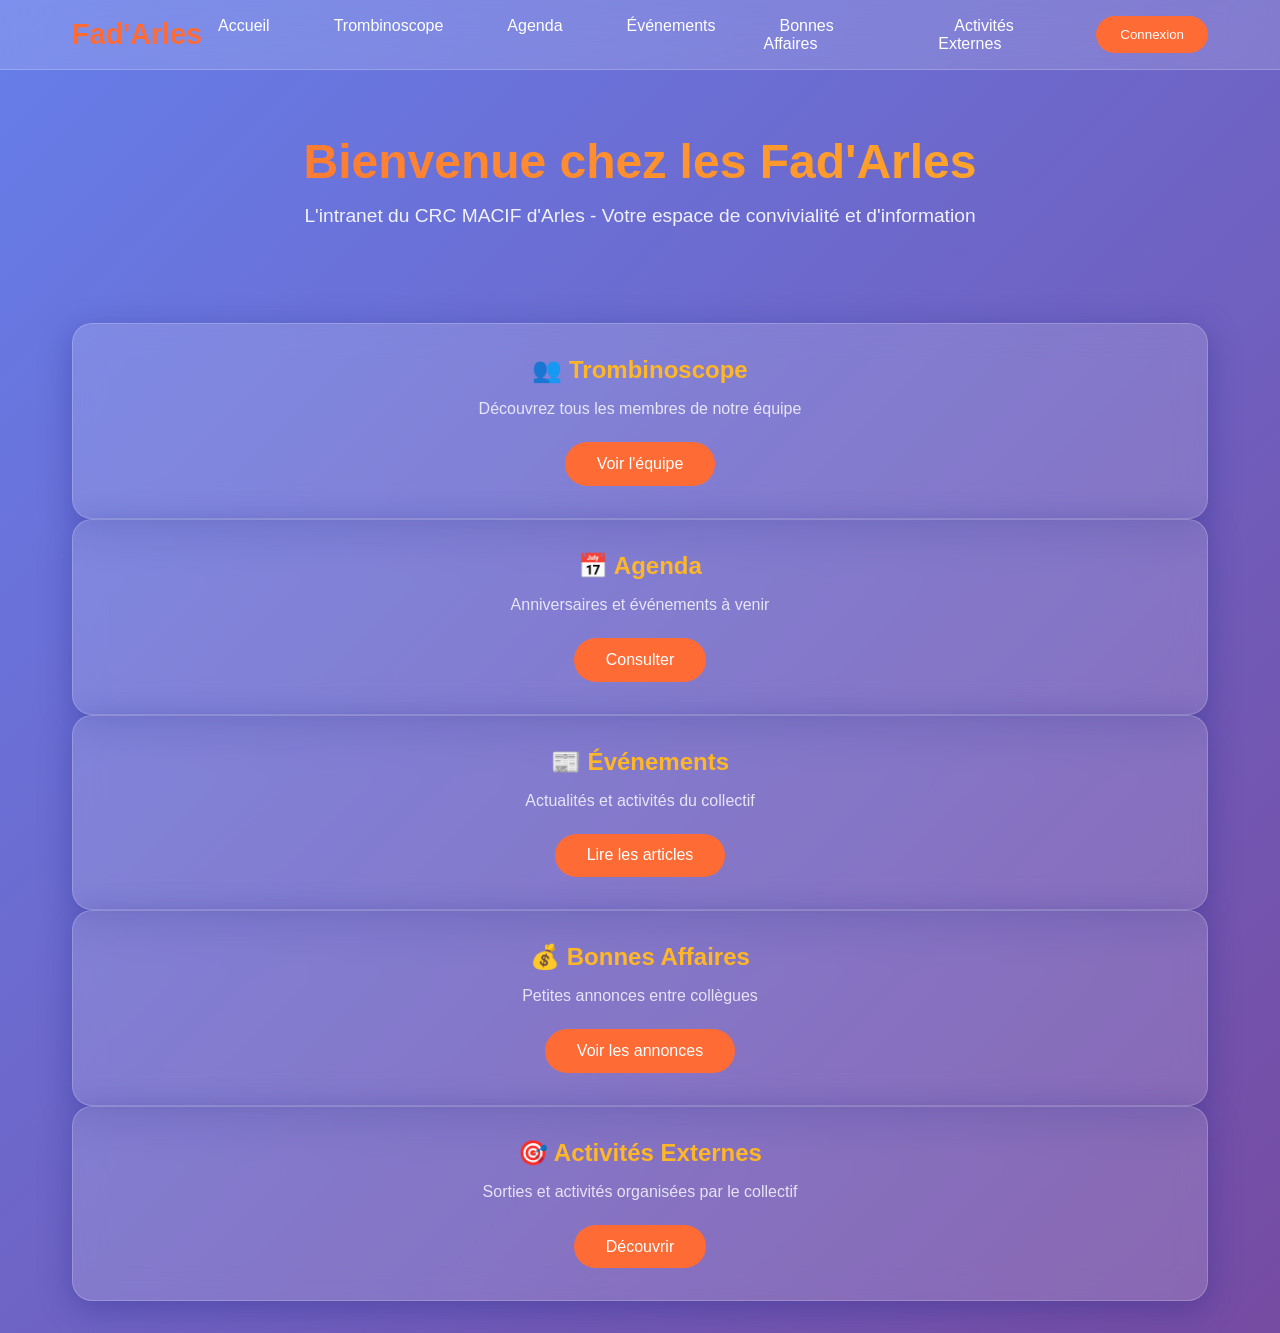
<file: index.html>
<!DOCTYPE html>
<html lang="fr">
<head>
    <meta charset="UTF-8">
    <meta name="viewport" content="width=device-width, initial-scale=1.0">
    <title>Fad'Arles - Intranet CRC MACIF</title>
    <link rel="stylesheet" href="css/style.css">
</head>
<body>
    <!-- Navigation principale -->
    <nav class="navbar">
        <div class="nav-container">
            <div class="nav-logo">
                <h2>Fad'Arles</h2>
            </div>
            <ul class="nav-menu">
    <li><a href="./index.html">Accueil</a></li>
    <li><a href="./pages/trombinoscope.html">Trombinoscope</a></li>
    <li><a href="./pages/agenda.html">Agenda</a></li>
    <li><a href="./pages/blog.html">Événements</a></li>
    <li><a href="./pages/bonnes-affaires.html">Bonnes Affaires</a></li>
    <li><a href="./pages/activites-externes.html">Activités Externes</a></li>
</ul>
            <div class="auth-section">
                <button id="loginBtn" class="btn-auth">Connexion</button>
                <div id="userProfile" class="user-profile hidden">
                    <span id="userName"></span>
                    <button id="logoutBtn" class="btn-logout">Déconnexion</button>
                </div>
            </div>
        </div>
    </nav>

    <!-- Contenu principal -->
    <main class="main-content">
        <section class="hero-section">
            <div class="hero-content">
                <h1>Bienvenue chez les Fad'Arles</h1>
                <p>L'intranet du CRC MACIF d'Arles - Votre espace de convivialité et d'information</p>
            </div>
        </section>

        <!-- Cartes d'accès rapide -->
        <section class="quick-access">
            <div class="cards-container">
    <div class="card">
        <h3>👥 Trombinoscope</h3>
        <p>Découvrez tous les membres de notre équipe</p>
        <a href="./pages/trombinoscope.html" class="card-link">Voir l'équipe</a>
    </div>
    <!-- Répéter le même pattern pour les autres cartes -->
</div>
                
                <div class="card">
                    <h3>📅 Agenda</h3>
                    <p>Anniversaires et événements à venir</p>
                    <a href="./pages/agenda.html" class="card-link">Consulter</a>
                </div>
                
                <div class="card">
                    <h3>📰 Événements</h3>
                    <p>Actualités et activités du collectif</p>
                    <a href="./pages/blog.html" class="card-link">Lire les articles</a>
                </div>
                
                <div class="card">
                    <h3>💰 Bonnes Affaires</h3>
                    <p>Petites annonces entre collègues</p>
                    <a href="./pages/bonnes-affaires.html" class="card-link">Voir les annonces</a>
                </div>
                
                 <div class="card">
            <h3>🎯 Activités Externes</h3>
            <p>Sorties et activités organisées par le collectif</p>
            <a href="pages/activites-externes.html" class="card-link">Découvrir</a>
        </div>
        </div>
        </section>
    </main>

    <!-- Modal de connexion -->
    <div id="loginModal" class="modal hidden">
        <div class="modal-content">
            <span class="close">&times;</span>
            <h2>Connexion</h2>
            <form id="loginForm">
                <input type="email" id="email" placeholder="Votre email professionnel" required>
                <button type="submit">Se connecter</button>
            </form>
            <p class="register-link">
                Pas encore inscrit ? <a href="#" id="registerLink">Créer un compte</a>
            </p>
        </div>
    </div>
<script src="js/auth.js"></script>
<script src="js/main.js"></script>
</body>
</html>
</file>
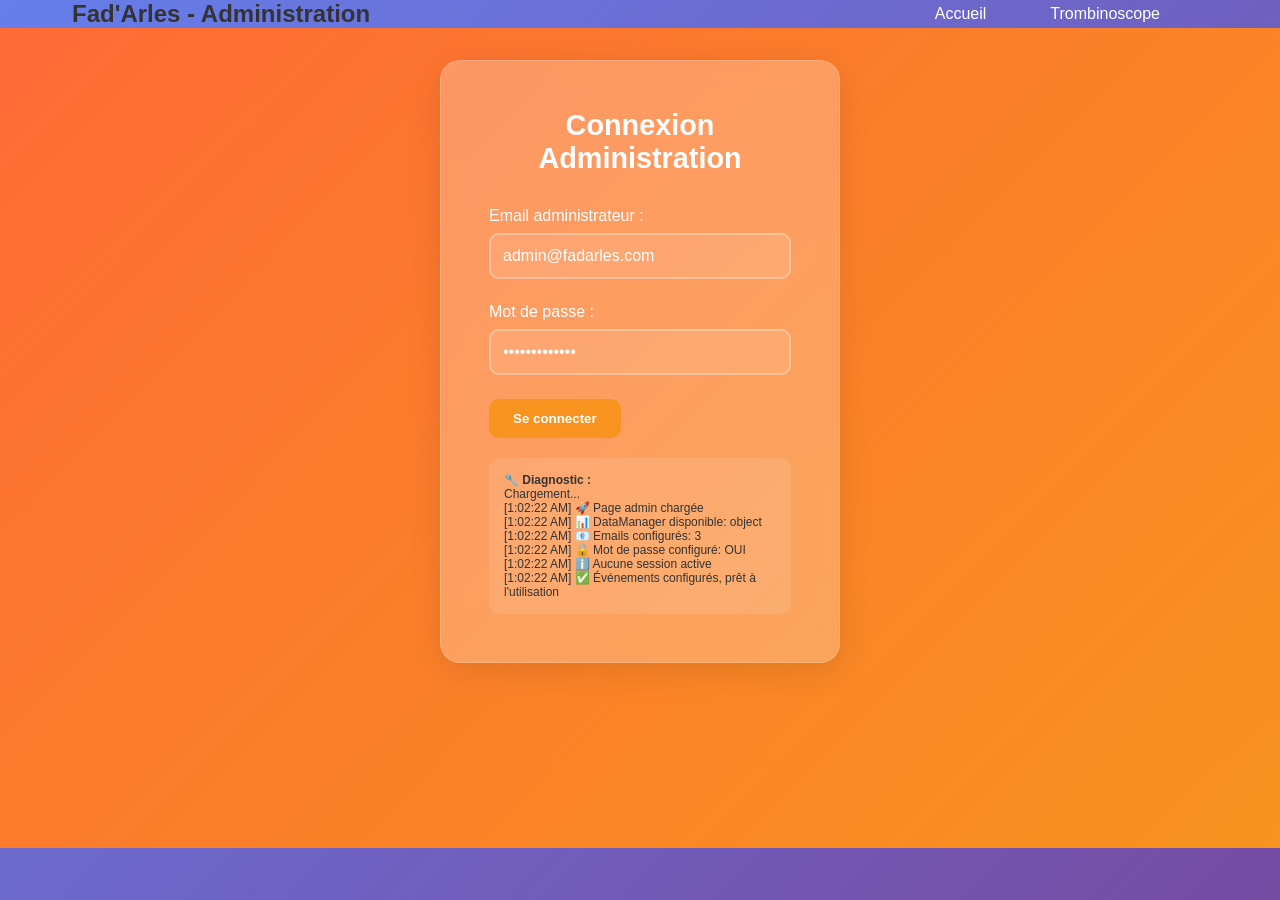
<file: pages/admin.html>
<!DOCTYPE html>
<html lang="fr">
<head>
    <meta charset="UTF-8">
    <meta name="viewport" content="width=device-width, initial-scale=1.0">
    <title>Administration - Fad'Arles</title>
    <link rel="stylesheet" href="../css/style.css">
    <link rel="stylesheet" href="../css/admin.css">
</head>
<body>
    <!-- Header principal -->
    <header class="main-header">
        <nav>
            <div class="nav-container">
                <div class="logo">
                    <h1>Fad'Arles - Administration</h1>
                </div>
                <ul class="nav-menu">
                    <li><a href="../index.html">Accueil</a></li>
                    <li><a href="../pages/trombinoscope.html">Trombinoscope</a></li>
                    <li><a href="#" id="logout-btn" style="display: none;">Déconnexion</a></li>
                </ul>
            </div>
        </nav>
    </header>

    <main class="admin-container">
        <!-- Section d'authentification -->
        <section id="auth-section" class="auth-section">
            <div class="auth-card">
                <h2>Connexion Administration</h2>
                <form id="auth-form">
                    <div class="form-group">
                        <label for="admin-email">Email administrateur :</label>
                        <input type="email" id="admin-email" value="admin@fadarles.com" required>
                    </div>
                    <div class="form-group">
                        <label for="admin-password">Mot de passe :</label>
                        <input type="password" id="admin-password" value="FadArles2024!" required>
                    </div>
                    <button type="submit" class="btn-primary">Se connecter</button>
                </form>
                <div id="auth-error" class="error-message" style="display: none;"></div>
                
                <!-- Debug info -->
                <div class="debug-info" style="margin-top: 20px; padding: 15px; background: rgba(255,255,255,0.1); border-radius: 10px; font-size: 12px;">
                    <strong>🔧 Diagnostic :</strong><br>
                    <div id="auth-debug">Chargement...</div>
                </div>
            </div>
        </section>

        <!-- Tableau de bord admin -->
        <section id="dashboard-section" class="dashboard-section" style="display: none;">
            <div class="dashboard-header">
                <h2>Tableau de Bord Administration</h2>
                <div class="stats-cards">
                    <div class="stat-card">
                        <h3 id="total-employees">0</h3>
                        <p>Employés Total</p>
                    </div>
                    <div class="stat-card">
                        <h3 id="total-teams">7</h3>
                        <p>Équipes (+ Direction)</p>
                    </div>
                    <div class="stat-card">
                        <h3 id="github-status">❌</h3>
                        <p>GitHub Token</p>
                    </div>
                </div>
            </div>

            <!-- Navigation des sections admin -->
            <div class="admin-nav">
                <button class="admin-nav-btn active" data-section="employees">👥 Gestion Employés</button>
                <button class="admin-nav-btn" data-section="github">⚙️ Configuration GitHub</button>
                <button class="admin-nav-btn" data-section="debug">🔧 Diagnostic</button>
            </div>

            <!-- Section Gestion Employés -->
            <div id="employees-section" class="admin-section active">
                <div class="section-header">
                    <h3>Gestion des Employés</h3>
                    <button id="add-employee-btn" class="btn-primary">➕ Ajouter un Employé</button>
                </div>

                <!-- Filtres et recherche -->
                <div class="filters-section">
                    <div class="search-group">
                        <label for="search-employee">🔍 Recherche :</label>
                        <input type="text" id="search-employee" placeholder="Nom, prénom, poste...">
                    </div>
                    <div class="filter-group">
                        <label for="filter-team">🏢 Équipe :</label>
                        <select id="filter-team">
                            <option value="">-- Toutes les équipes --</option>
                            <option value="Direction">Direction</option>
                            <option value="Equipe 1">Équipe 1</option>
                            <option value="Equipe 2">Équipe 2</option>
                            <option value="Equipe 3">Équipe 3</option>
                            <option value="Equipe 4">Équipe 4</option>
                            <option value="Equipe 5">Équipe 5</option>
                            <option value="Equipe 6">Équipe 6</option>
                        </select>
                    </div>
                    <div class="action-group">
                        <button id="refresh-employees" class="btn-secondary">🔄 Actualiser</button>
                        <button id="clear-filters" class="btn-secondary">🗑️ Effacer</button>
                    </div>
                </div>

                <!-- Liste des employés -->
                <div class="employees-list" id="employees-list">
                    <div class="loading-message">Chargement des employés...</div>
                </div>
            </div>

            <!-- Section Configuration GitHub -->
            <div id="github-section" class="admin-section">
                <div class="section-header">
                    <h3>Configuration GitHub</h3>
                </div>
                <div class="settings-content">
                    <div class="settings-group">
                        <h4>🔑 Token GitHub</h4>
                        <p>Configurez votre token GitHub pour pouvoir modifier les données du site.</p>
                        <div class="form-group">
                            <label for="github-token">Token GitHub :</label>
                            <input type="password" id="github-token" placeholder="Saisir votre token GitHub">
                            <small>Le token doit avoir les permissions 'repo' pour modifier le repository</small>
                        </div>
                        <div class="form-group">
                            <button id="save-github-settings" class="btn-primary">💾 Sauvegarder Token</button>
                            <button id="test-github-connection" class="btn-secondary">🧪 Tester Connexion</button>
                        </div>
                        <div id="github-status-message" class="status-message"></div>
                        
                        <div class="info-box">
                            <h5>📋 Comment générer un token GitHub :</h5>
                            <ol>
                                <li>Allez sur GitHub.com → Settings → Developer settings</li>
                                <li>Personal access tokens → Generate new token (classic)</li>
                                <li>Sélectionnez les permissions : <strong>repo</strong></li>
                                <li>Copiez le token généré et collez-le ci-dessus</li>
                            </ol>
                        </div>
                    </div>
                </div>
            </div>

            <!-- Section Diagnostic -->
            <div id="debug-section" class="admin-section">
                <div class="section-header">
                    <h3>Informations de Diagnostic</h3>
                </div>
                <div class="debug-content">
                    <div class="debug-group">
                        <h4>🔧 État du Système</h4>
                        <div class="debug-info-detailed">
                            <div id="system-debug">Chargement...</div>
                        </div>
                    </div>
                    <div class="debug-group">
                        <h4>📊 Données Chargées</h4>
                        <div class="debug-info-detailed">
                            <div id="data-debug">Chargement...</div>
                        </div>
                    </div>
                    <div class="debug-group">
                        <h4>🛠️ Actions de Maintenance</h4>
                        <button id="clear-cache" class="btn-secondary">🗑️ Vider le Cache</button>
                        <button id="reload-data" class="btn-secondary">🔄 Recharger les Données</button>
                        <button id="export-data" class="btn-secondary">📤 Exporter les Données</button>
                    </div>
                </div>
            </div>
        </section>

        <!-- Modal pour ajouter/modifier un employé -->
        <div id="employee-modal" class="modal" style="display: none;">
            <div class="modal-content">
                <div class="modal-header">
                    <h3 id="modal-title">Ajouter un Employé</h3>
                    <span class="close" id="close-modal">&times;</span>
                </div>
                <form id="employee-form">
                    <div class="form-row">
                        <div class="form-group">
                            <label for="employee-firstname">Prénom *</label>
                            <input type="text" id="employee-firstname" required>
                        </div>
                        <div class="form-group">
                            <label for="employee-lastname">Nom *</label>
                            <input type="text" id="employee-lastname" required>
                        </div>
                    </div>
                    
                    <div class="form-group">
                        <label for="employee-position">Poste *</label>
                        <input type="text" id="employee-position" required>
                    </div>
                    
                    <div class="form-group">
                        <label for="employee-team">Équipe *</label>
                        <select id="employee-team" required>
                            <option value="">Sélectionner une équipe</option>
                            <option value="Direction">Direction</option>
                            <option value="Equipe 1">Équipe 1</option>
                            <option value="Equipe 2">Équipe 2</option>
                            <option value="Equipe 3">Équipe 3</option>
                            <option value="Equipe 4">Équipe 4</option>
                            <option value="Equipe 5">Équipe 5</option>
                            <option value="Equipe 6">Équipe 6</option>
                        </select>
                    </div>
                    
                    <div class="form-group">
                        <label for="employee-email">Email</label>
                        <input type="email" id="employee-email">
                    </div>
                    
                    <div class="form-row">
                        <div class="form-group">
                            <label for="employee-birthday">Date de naissance</label>
                            <input type="date" id="employee-birthday">
                        </div>
                        <div class="form-group">
                            <label for="employee-startdate">Date d'arrivée</label>
                            <input type="date" id="employee-startdate">
                        </div>
                    </div>
                    
                    <div class="form-group">
                        <label for="employee-photo">Photo</label>
                        <input type="file" id="employee-photo" accept="image/*">
                        <div id="photo-preview" class="photo-preview"></div>
                    </div>
                    
                    <div class="modal-actions">
                        <button type="button" id="cancel-employee" class="btn-secondary">Annuler</button>
                        <button type="submit" class="btn-primary">💾 Sauvegarder</button>
                    </div>
                </form>
            </div>
        </div>
    </main>

    <!-- Messages de notification -->
    <div id="notification" class="notification" style="display: none;">
        <span id="notification-message"></span>
        <span class="notification-close">&times;</span>
    </div>

    <script>
        // Configuration admin - identique au test qui fonctionne
        const adminConfig = {
            adminEmails: [
                'admin@fadarles.com',
                'direction@fadarles.com',
                'rh@fadarles.com'
            ],
            adminPassword: 'FadArles2024!',
            maxFileSize: 5 * 1024 * 1024, // 5MB max pour les images
            allowedImageTypes: ['image/jpeg', 'image/jpg', 'image/png', 'image/webp']
        };

        let currentUser = null;
        let employees = [];
        let isEditMode = false;
        let currentEmployeeId = null;

        // Fonctions utilitaires
        function addDebugLog(message, containerId = 'auth-debug') {
            const debugContainer = document.getElementById(containerId);
            if (debugContainer) {
                const timestamp = new Date().toLocaleTimeString();
                debugContainer.innerHTML += `<br>[${timestamp}] ${message}`;
            }
            console.log(`[${new Date().toLocaleTimeString()}] ${message}`);
        }

        function validateEmail(email) {
            const emailRegex = /^[^\s@]+@[^\s@]+\.[^\s@]+$/;
            return emailRegex.test(email);
        }

        function showNotification(message, type = 'success') {
            const notification = document.getElementById('notification');
            const messageElement = document.getElementById('notification-message');
            
            notification.className = `notification ${type}`;
            messageElement.textContent = message;
            notification.style.display = 'flex';

            setTimeout(() => {
                notification.style.display = 'none';
            }, 4000);
        }

        function showError(message) {
            const errorElement = document.getElementById('auth-error');
            if (errorElement) {
                errorElement.textContent = message;
                errorElement.style.display = 'block';
                setTimeout(() => {
                    errorElement.style.display = 'none';
                }, 5000);
            }
        }

        function escapeHtml(text) {
            const div = document.createElement('div');
            div.textContent = text;
            return div.innerHTML;
        }

        // Test de connexion - basé sur admin-test.html qui fonctionne
        function testLogin(email, password) {
            addDebugLog(`🔍 Test avec email: ${email}`);
            addDebugLog(`🔍 Longueur mot de passe: ${password.length}`);
            
            // Validation email
            if (!validateEmail(email)) {
                addDebugLog('❌ Format email invalide');
                showError('❌ Format d\'email invalide');
                return false;
            }
            
            // Validation mot de passe
            if (password.length < 8) {
                addDebugLog('❌ Mot de passe trop court');
                showError('❌ Mot de passe trop court (min 8 caractères)');
                return false;
            }
            
            // Test des identifiants
            const emailMatch = adminConfig.adminEmails.includes(email);
            const passwordMatch = password === adminConfig.adminPassword;
            
            addDebugLog(`✓ Email dans la liste: ${emailMatch}`);
            addDebugLog(`✓ Mot de passe correct: ${passwordMatch}`);
            
            if (emailMatch && passwordMatch) {
                addDebugLog('✅ CONNEXION RÉUSSIE !');
                return true;
            } else {
                addDebugLog('❌ Identifiants incorrects');
                showError('❌ Email ou mot de passe incorrect');
                
                if (!emailMatch) {
                    addDebugLog(`💡 Emails autorisés: ${adminConfig.adminEmails.join(', ')}`);
                }
                return false;
            }
        }

        // Connexion et affichage du dashboard
        function handleLogin(email, password) {
            if (testLogin(email, password)) {
                currentUser = {
                    email: email,
                    loginTime: new Date().toISOString()
                };
                
                localStorage.setItem('fadArlesAdminUser', JSON.stringify(currentUser));
                showDashboard();
                showNotification('✅ Connexion réussie !', 'success');
                return true;
            }
            return false;
        }

        // Affichage du dashboard
        function showDashboard() {
            document.getElementById('auth-section').style.display = 'none';
            document.getElementById('dashboard-section').style.display = 'block';
            document.getElementById('logout-btn').style.display = 'block';
            
            loadEmployees();
            updateSystemDebug();
        }

        // Affichage de l'auth
        function showAuthForm() {
            document.getElementById('auth-section').style.display = 'block';
            document.getElementById('dashboard-section').style.display = 'none';
            document.getElementById('logout-btn').style.display = 'none';
        }

        // Chargement des employés
        async function loadEmployees() {
            try {
                addDebugLog('🔄 Chargement des employés...', 'data-debug');
                
                if (typeof window.dataManager !== 'undefined') {
                    employees = await window.dataManager.getEmployees();
                    addDebugLog(`✅ ${employees.length} employés chargés`, 'data-debug');
                    renderEmployeesList();
                    updateStats();
                } else {
                    addDebugLog('❌ DataManager non disponible', 'data-debug');
                    showError('Erreur: DataManager non chargé');
                }
            } catch (error) {
                addDebugLog(`❌ Erreur: ${error.message}`, 'data-debug');
                showNotification('Erreur lors du chargement des données', 'error');
                console.error('Erreur lors du chargement des employés:', error);
            }
        }

        // Affichage de la liste des employés
        function renderEmployeesList(filteredEmployees = null) {
            const employeesToRender = filteredEmployees || employees;
            const container = document.getElementById('employees-list');
            
            if (!container) return;

            // Debug pour voir ce qui est rendu
            console.log(`🔍 Rendu: ${employeesToRender.length} employés à afficher`);
            console.log(`📊 Employés reçus:`, employeesToRender.map(e => `${e.firstName} ${e.lastName} (${e.team})`));

            if (employeesToRender.length === 0) {
                container.innerHTML = `
                    <div class="no-employees">
                        <h3>😔 Aucun employé trouvé</h3>
                        <p>Aucun employé ne correspond aux critères de recherche.</p>
                        <button onclick="clearFilters()" class="btn-secondary">🗑️ Effacer les filtres</button>
                    </div>
                `;
                return;
            }

            container.innerHTML = employeesToRender.map(employee => `
                <div class="employee-card">
                    <img src="${employee.photo || '../assets/images/default-avatar.png'}" 
                         alt="Photo ${escapeHtml(employee.firstName)} ${escapeHtml(employee.lastName)}" 
                         class="employee-photo"
                         onerror="this.src='../assets/images/default-avatar.png'">
                    <div class="employee-info">
                        <h4>${escapeHtml(employee.firstName || '')} ${escapeHtml(employee.lastName || '')}</h4>
                        <p><strong>📋 ${escapeHtml(employee.position || '')}</strong></p>
                        <p>📧 ${escapeHtml(employee.email || 'Pas d\'email')}</p>
                        <span class="employee-team team-${getTeamClass(employee.team)}">🏢 ${escapeHtml(employee.team || '')}</span>
                        ${employee.birthday ? `<p>🎂 ${new Date(employee.birthday).toLocaleDateString('fr-FR')}</p>` : ''}
                        ${employee.startDate ? `<p>📅 Arrivée: ${new Date(employee.startDate).toLocaleDateString('fr-FR')}</p>` : ''}
                    </div>
                    <div class="employee-actions">
                        <button class="btn-edit" onclick="editEmployee('${employee.id}')">
                            ✏️ Modifier
                        </button>
                        <button class="btn-delete" onclick="deleteEmployee('${employee.id}')">
                            🗑️ Supprimer
                        </button>
                    </div>
                </div>
            `).join('');
        }

        // Conversion nom d'équipe en classe CSS
        function getTeamClass(teamName) {
            const teamMapping = {
                'Direction': 'direction',
                'Equipe 1': '1',
                'Equipe 2': '2',
                'Equipe 3': '3',
                'Equipe 4': '4',
                'Equipe 5': '5',
                'Equipe 6': '6'
            };
            return teamMapping[teamName] || 'default';
        }

        // Mise à jour des statistiques
        function updateStats() {
            document.getElementById('total-employees').textContent = employees.length;
            
            // Status GitHub Token
            const hasToken = localStorage.getItem('fadArlesGitHubToken');
            document.getElementById('github-status').textContent = hasToken ? '✅' : '❌';
        }

        // Diagnostic système
        function updateSystemDebug() {
            const systemDebug = document.getElementById('system-debug');
            if (systemDebug) {
                systemDebug.innerHTML = `
                    <strong>🔧 État des Scripts :</strong><br>
                    - DataManager: ${typeof window.dataManager}<br>
                    - Connexion: ${currentUser ? '✅ Connecté' : '❌ Non connecté'}<br>
                    - GitHub Token: ${localStorage.getItem('fadArlesGitHubToken') ? '✅ Configuré' : '❌ Non configuré'}<br>
                    - Employés chargés: ${employees.length}<br>
                    - Navigateur: ${navigator.userAgent.split(')')[0] + ')'}<br>
                    - URL: ${window.location.href}
                `;
            }
        }

        // Navigation entre sections
        function switchSection(sectionName) {
            // Masquer toutes les sections
            document.querySelectorAll('.admin-section').forEach(section => {
                section.classList.remove('active');
            });
            
            // Désactiver tous les boutons de navigation
            document.querySelectorAll('.admin-nav-btn').forEach(btn => {
                btn.classList.remove('active');
            });

            // Activer la section demandée
            document.getElementById(`${sectionName}-section`)?.classList.add('active');
            document.querySelector(`[data-section="${sectionName}"]`)?.classList.add('active');

            if (sectionName === 'debug') {
                updateSystemDebug();
            }
        }

        // Filtrage des employés
        function filterEmployees() {
            const searchTerm = document.getElementById('search-employee')?.value.toLowerCase().trim() || '';
            const teamFilter = document.getElementById('filter-team')?.value.trim() || '';
            
            console.log(`🔍 Filtrage avec: recherche="${searchTerm}", équipe="${teamFilter}"`);
            console.log(`📊 ${employees.length} employés au total`);
            
            // Debug des équipes disponibles
            const availableTeams = [...new Set(employees.map(emp => emp.team))];
            console.log(`🏢 Équipes disponibles dans les données:`, availableTeams);
            
            let filtered = [...employees];

            // Filtrage par terme de recherche
            if (searchTerm) {
                filtered = filtered.filter(emp => {
                    const firstName = (emp.firstName || '').toLowerCase();
                    const lastName = (emp.lastName || '').toLowerCase();
                    const position = (emp.position || '').toLowerCase();
                    const email = (emp.email || '').toLowerCase();
                    
                    const match = firstName.includes(searchTerm) ||
                                lastName.includes(searchTerm) ||
                                position.includes(searchTerm) ||
                                email.includes(searchTerm);
                    
                    return match;
                });
                console.log(`🔍 Après recherche: ${filtered.length} employés`);
            }

            // Filtrage par équipe avec vérification
            if (teamFilter) {
                console.log(`🏢 Recherche des employés de l'équipe: "${teamFilter}"`);
                
                filtered.forEach(emp => {
                    console.log(`   - ${emp.firstName} ${emp.lastName}: équipe="${emp.team}"`);
                });
                
                const beforeFilter = filtered.length;
                filtered = filtered.filter(emp => {
                    // Comparaison stricte
                    const match = emp.team === teamFilter;
                    if (!match) {
                        console.log(`❌ ${emp.firstName} ${emp.lastName}: "${emp.team}" !== "${teamFilter}"`);
                    } else {
                        console.log(`✅ ${emp.firstName} ${emp.lastName}: "${emp.team}" === "${teamFilter}"`);
                    }
                    return match;
                });
                
                console.log(`🏢 Filtrage équipe "${teamFilter}": ${beforeFilter} → ${filtered.length} employés`);
                
                if (filtered.length === 0 && beforeFilter > 0) {
                    console.warn(`⚠️ Aucun employé trouvé pour l'équipe "${teamFilter}"`);
                    console.warn(`💡 Équipes disponibles:`, availableTeams);
                }
            }

            console.log(`✅ Résultat final: ${filtered.length} employés`);
            
            // Debug des employés filtrés
            if (filtered.length > 0) {
                console.log(`📋 Employés retenus:`, filtered.map(emp => `${emp.firstName} ${emp.lastName} (${emp.team})`));
            }
            
            renderEmployeesList(filtered);
            
            // Mise à jour de l'interface
            updateFilterStatus(searchTerm, teamFilter, filtered.length);
        }

        // Fonction pour effacer les filtres
        function clearFilters() {
            document.getElementById('search-employee').value = '';
            document.getElementById('filter-team').value = '';
            renderEmployeesList();
            updateFilterStatus('', '', employees.length);
            showNotification('Filtres effacés', 'success');
        }

        // Mise à jour du statut des filtres
        function updateFilterStatus(searchTerm, teamFilter, resultCount) {
            const statusText = [];
            if (searchTerm) statusText.push(`Recherche: "${searchTerm}"`);
            if (teamFilter) statusText.push(`Équipe: ${teamFilter}`);
            
            if (statusText.length > 0) {
                console.log(`📊 Filtres actifs: ${statusText.join(', ')} - ${resultCount} résultat(s)`);
            }
        }

        // Placeholder pour les fonctions d'édition
        function editEmployee(employeeId) {
            showNotification('Fonction d\'édition en cours de développement', 'warning');
        }

        function deleteEmployee(employeeId) {
            const employee = employees.find(emp => emp.id === employeeId);
            if (employee && confirm(`Supprimer ${employee.firstName} ${employee.lastName} ?`)) {
                showNotification('Fonction de suppression en cours de développement', 'warning');
            }
        }

        // Initialisation au chargement
        document.addEventListener('DOMContentLoaded', function() {
            addDebugLog('🚀 Page admin chargée');
            addDebugLog(`📊 DataManager disponible: ${typeof window.dataManager}`);
            addDebugLog(`📧 Emails configurés: ${adminConfig.adminEmails.length}`);
            addDebugLog(`🔒 Mot de passe configuré: ${adminConfig.adminPassword ? 'OUI' : 'NON'}`);

            // Vérification de session existante
            const storedUser = localStorage.getItem('fadArlesAdminUser');
            if (storedUser) {
                currentUser = JSON.parse(storedUser);
                showDashboard();
                addDebugLog('✅ Session restaurée');
            } else {
                addDebugLog('ℹ️ Aucune session active');
            }

            // Événements du formulaire de connexion
            document.getElementById('auth-form')?.addEventListener('submit', function(e) {
                e.preventDefault();
                addDebugLog('📝 Tentative de connexion...');
                
                const email = document.getElementById('admin-email').value.trim();
                const password = document.getElementById('admin-password').value;
                
                handleLogin(email, password);
            });

            // Déconnexion
            document.getElementById('logout-btn')?.addEventListener('click', function() {
                localStorage.removeItem('fadArlesAdminUser');
                currentUser = null;
                showAuthForm();
                showNotification('Déconnexion réussie', 'success');
            });

            // Navigation admin
            document.querySelectorAll('.admin-nav-btn').forEach(btn => {
                btn.addEventListener('click', (e) => {
                    switchSection(e.target.dataset.section);
                });
            });

            // Filtres et recherche
            document.getElementById('search-employee')?.addEventListener('input', filterEmployees);
            document.getElementById('filter-team')?.addEventListener('change', filterEmployees);
            document.getElementById('refresh-employees')?.addEventListener('click', loadEmployees);
            document.getElementById('clear-filters')?.addEventListener('click', clearFilters);

            // Actions de maintenance
            document.getElementById('clear-cache')?.addEventListener('click', function() {
                if (window.dataManager?.clearCache) {
                    window.dataManager.clearCache();
                    showNotification('Cache vidé', 'success');
                }
            });

            document.getElementById('reload-data')?.addEventListener('click', loadEmployees);

            document.getElementById('export-data')?.addEventListener('click', async function() {
                try {
                    if (window.dataManager?.exportEmployees) {
                        const data = await window.dataManager.exportEmployees('json');
                        const blob = new Blob([data], { type: 'application/json' });
                        const url = URL.createObjectURL(blob);
                        const a = document.createElement('a');
                        a.href = url;
                        a.download = `employees-${new Date().toISOString().split('T')[0]}.json`;
                        a.click();
                        showNotification('Données exportées', 'success');
                    }
                } catch (error) {
                    showNotification('Erreur lors de l\'export', 'error');
                }
            });

            // Configuration GitHub
            document.getElementById('save-github-settings')?.addEventListener('click', function() {
                const token = document.getElementById('github-token').value.trim();
                if (token) {
                    localStorage.setItem('fadArlesGitHubToken', token);
                    if (window.dataManager?.setGitHubToken) {
                        window.dataManager.setGitHubToken(token);
                    }
                    showNotification('Token GitHub sauvegardé', 'success');
                    document.getElementById('github-token').value = '';
                    updateStats();
                } else {
                    showNotification('Veuillez saisir un token', 'error');
                }
            });

            document.getElementById('test-github-connection')?.addEventListener('click', async function() {
                try {
                    if (window.dataManager?.testGitHubConnection) {
                        const result = await window.dataManager.testGitHubConnection();
                        showNotification('Connexion GitHub réussie', 'success');
                    } else {
                        showNotification('Token GitHub requis', 'warning');
                    }
                } catch (error) {
                    showNotification(`Erreur GitHub: ${error.message}`, 'error');
                }
            });

            // Fermeture notification
            document.querySelector('.notification-close')?.addEventListener('click', () => {
                document.getElementById('notification').style.display = 'none';
            });

            addDebugLog('✅ Événements configurés, prêt à l\'utilisation');
        });
    </script>

    <script src="../js/data-manager.js"></script>
</body>
</html>
</file>
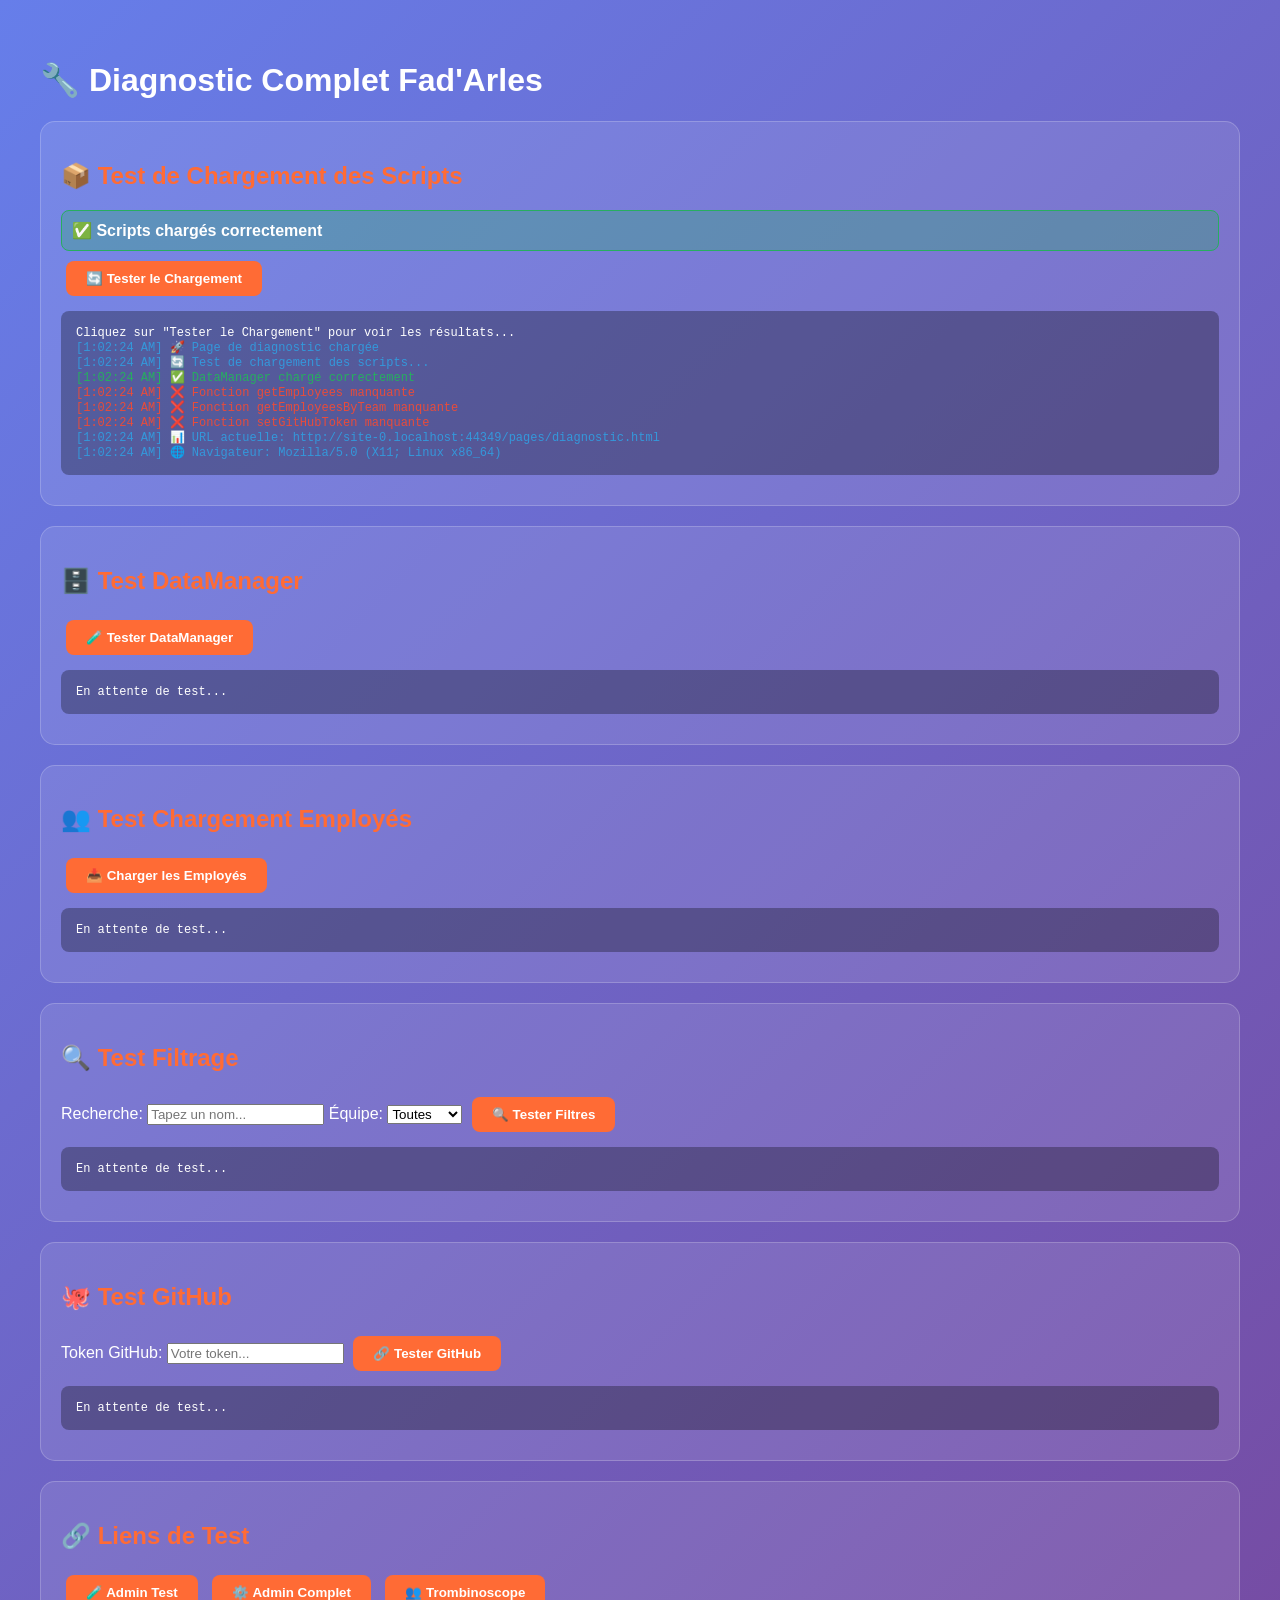
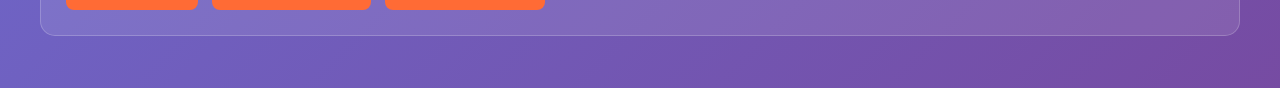
<file: pages/diagnostic.html>
<!DOCTYPE html>
<html lang="fr">
<head>
    <meta charset="UTF-8">
    <meta name="viewport" content="width=device-width, initial-scale=1.0">
    <title>🔧 Diagnostic Complet - Fad'Arles</title>
    <style>
        body {
            font-family: Arial, sans-serif;
            max-width: 1200px;
            margin: 20px auto;
            padding: 20px;
            background: linear-gradient(135deg, #667eea 0%, #764ba2 100%);
            color: white;
        }
        .diagnostic-section {
            background: rgba(255, 255, 255, 0.1);
            margin: 20px 0;
            padding: 20px;
            border-radius: 15px;
            border: 1px solid rgba(255, 255, 255, 0.2);
        }
        .status {
            padding: 10px;
            margin: 5px 0;
            border-radius: 8px;
            font-weight: bold;
        }
        .status.success { background: rgba(39, 174, 96, 0.3); border: 1px solid #27ae60; }
        .status.error { background: rgba(231, 76, 60, 0.3); border: 1px solid #e74c3c; }
        .status.warning { background: rgba(243, 156, 18, 0.3); border: 1px solid #f39c12; }
        .test-button {
            background: #ff6b35;
            color: white;
            border: none;
            padding: 10px 20px;
            border-radius: 8px;
            cursor: pointer;
            margin: 5px;
            font-weight: bold;
        }
        .test-button:hover { background: #e55a2d; }
        .log-area {
            background: rgba(0, 0, 0, 0.3);
            padding: 15px;
            border-radius: 8px;
            font-family: monospace;
            font-size: 12px;
            max-height: 300px;
            overflow-y: auto;
            margin: 10px 0;
        }
        h2 { color: #ff6b35; }
        h3 { color: #f7931e; }
    </style>
</head>
<body>
    <h1>🔧 Diagnostic Complet Fad'Arles</h1>
    
    <!-- Section 1: Test de Base -->
    <div class="diagnostic-section">
        <h2>📦 Test de Chargement des Scripts</h2>
        <div id="script-status"></div>
        <button class="test-button" onclick="testScriptLoading()">🔄 Tester le Chargement</button>
        <div class="log-area" id="script-logs">Cliquez sur "Tester le Chargement" pour voir les résultats...</div>
    </div>

    <!-- Section 2: Test DataManager -->
    <div class="diagnostic-section">
        <h2>🗄️ Test DataManager</h2>
        <div id="datamanager-status"></div>
        <button class="test-button" onclick="testDataManager()">🧪 Tester DataManager</button>
        <div class="log-area" id="datamanager-logs">En attente de test...</div>
    </div>

    <!-- Section 3: Test Employés -->
    <div class="diagnostic-section">
        <h2>👥 Test Chargement Employés</h2>
        <div id="employees-status"></div>
        <button class="test-button" onclick="testEmployeesLoading()">📥 Charger les Employés</button>
        <div class="log-area" id="employees-logs">En attente de test...</div>
        <div id="employees-display"></div>
    </div>

    <!-- Section 4: Test Filtrage -->
    <div class="diagnostic-section">
        <h2>🔍 Test Filtrage</h2>
        <div>
            <label>Recherche: <input type="text" id="test-search" placeholder="Tapez un nom..."></label>
            <label>Équipe: 
                <select id="test-team">
                    <option value="">Toutes</option>
                    <option value="Direction">Direction</option>
                    <option value="Equipe 1">Équipe 1</option>
                    <option value="Equipe 2">Équipe 2</option>
                </select>
            </label>
            <button class="test-button" onclick="testFiltering()">🔍 Tester Filtres</button>
        </div>
        <div class="log-area" id="filter-logs">En attente de test...</div>
    </div>

    <!-- Section 5: Test GitHub -->
    <div class="diagnostic-section">
        <h2>🐙 Test GitHub</h2>
        <div>
            <label>Token GitHub: <input type="password" id="test-token" placeholder="Votre token..."></label>
            <button class="test-button" onclick="testGitHub()">🔗 Tester GitHub</button>
        </div>
        <div class="log-area" id="github-logs">En attente de test...</div>
    </div>

    <!-- Section 6: Liens de Test -->
    <div class="diagnostic-section">
        <h2>🔗 Liens de Test</h2>
        <button class="test-button" onclick="window.open('admin-test.html', '_blank')">🧪 Admin Test</button>
        <button class="test-button" onclick="window.open('admin.html', '_blank')">⚙️ Admin Complet</button>
        <button class="test-button" onclick="window.open('trombinoscope.html', '_blank')">👥 Trombinoscope</button>
    </div>

    <script src="../js/data-manager.js"></script>
    <script>
        let testEmployees = [];
        
        function log(containerId, message, type = 'info') {
            const container = document.getElementById(containerId);
            const timestamp = new Date().toLocaleTimeString();
            const color = type === 'error' ? '#e74c3c' : type === 'success' ? '#27ae60' : type === 'warning' ? '#f39c12' : '#3498db';
            container.innerHTML += `<div style="color: ${color};">[${timestamp}] ${message}</div>`;
            container.scrollTop = container.scrollHeight;
        }

        function setStatus(containerId, message, type) {
            const container = document.getElementById(containerId);
            container.innerHTML = `<div class="status ${type}">${message}</div>`;
        }

        function testScriptLoading() {
            log('script-logs', '🔄 Test de chargement des scripts...', 'info');
            
            // Test DataManager
            if (typeof window.dataManager !== 'undefined') {
                log('script-logs', '✅ DataManager chargé correctement', 'success');
                setStatus('script-status', '✅ Scripts chargés correctement', 'success');
            } else {
                log('script-logs', '❌ DataManager non chargé', 'error');
                setStatus('script-status', '❌ Problème de chargement DataManager', 'error');
            }
            
            // Test des fonctions
            const functions = ['getEmployees', 'getEmployeesByTeam', 'setGitHubToken'];
            functions.forEach(func => {
                if (window.dataManager && typeof window.dataManager[func] === 'function') {
                    log('script-logs', `✅ Fonction ${func} disponible`, 'success');
                } else {
                    log('script-logs', `❌ Fonction ${func} manquante`, 'error');
                }
            });
            
            log('script-logs', `📊 URL actuelle: ${window.location.href}`, 'info');
            log('script-logs', `🌐 Navigateur: ${navigator.userAgent.split(')')[0] + ')'}`, 'info');
        }

        async function testDataManager() {
            log('datamanager-logs', '🧪 Test du DataManager...', 'info');
            
            if (typeof window.dataManager === 'undefined') {
                log('datamanager-logs', '❌ DataManager non disponible', 'error');
                setStatus('datamanager-status', '❌ DataManager non chargé', 'error');
                return;
            }
            
            try {
                // Test de base
                log('datamanager-logs', '📦 DataManager détecté', 'success');
                
                // Test config
                if (window.dataManager.config) {
                    log('datamanager-logs', `🔧 Repository: ${window.dataManager.config.owner}/${window.dataManager.config.repo}`, 'info');
                    log('datamanager-logs', `🌐 Base URL: ${window.dataManager.config.baseUrl}`, 'info');
                }
                
                // Test cache
                if (window.dataManager.cache) {
                    log('datamanager-logs', `💾 Cache: ${window.dataManager.cache.size} entrées`, 'info');
                }
                
                setStatus('datamanager-status', '✅ DataManager fonctionnel', 'success');
                
            } catch (error) {
                log('datamanager-logs', `❌ Erreur: ${error.message}`, 'error');
                setStatus('datamanager-status', '❌ Erreur DataManager', 'error');
            }
        }

        async function testEmployeesLoading() {
            log('employees-logs', '👥 Chargement des employés...', 'info');
            
            if (typeof window.dataManager === 'undefined') {
                log('employees-logs', '❌ DataManager non disponible', 'error');
                setStatus('employees-status', '❌ DataManager requis', 'error');
                return;
            }
            
            try {
                const employees = await window.dataManager.getEmployees();
                testEmployees = employees;
                
                log('employees-logs', `✅ ${employees.length} employés chargés`, 'success');
                
                // Affichage des employés
                employees.forEach((emp, index) => {
                    log('employees-logs', `${index + 1}. ${emp.firstName} ${emp.lastName} - ${emp.position} (${emp.team})`, 'info');
                });
                
                // Statistiques par équipe
                const teamStats = {};
                employees.forEach(emp => {
                    teamStats[emp.team] = (teamStats[emp.team] || 0) + 1;
                });
                
                log('employees-logs', '📊 Répartition par équipe:', 'info');
                Object.entries(teamStats).forEach(([team, count]) => {
                    log('employees-logs', `   ${team}: ${count} employé(s)`, 'info');
                });
                
                setStatus('employees-status', `✅ ${employees.length} employés chargés`, 'success');
                
                // Affichage visual
                const display = document.getElementById('employees-display');
                display.innerHTML = `
                    <h4>📋 Liste des Employés (${employees.length})</h4>
                    ${employees.map(emp => `
                        <div style="background: rgba(255,255,255,0.1); margin: 5px 0; padding: 10px; border-radius: 8px;">
                            <strong>${emp.firstName} ${emp.lastName}</strong> - ${emp.position}<br>
                            📧 ${emp.email || 'Pas d\'email'} | 🏢 ${emp.team}
                        </div>
                    `).join('')}
                `;
                
            } catch (error) {
                log('employees-logs', `❌ Erreur: ${error.message}`, 'error');
                setStatus('employees-status', '❌ Erreur de chargement', 'error');
            }
        }

        function testFiltering() {
            log('filter-logs', '🔍 Test du filtrage...', 'info');
            
            if (testEmployees.length === 0) {
                log('filter-logs', '❌ Aucun employé chargé, lancez d\'abord le test de chargement', 'error');
                return;
            }
            
            const searchTerm = document.getElementById('test-search').value.toLowerCase().trim();
            const teamFilter = document.getElementById('test-team').value.trim();
            
            log('filter-logs', `🔍 Recherche: "${searchTerm}"`, 'info');
            log('filter-logs', `🏢 Équipe: "${teamFilter}"`, 'info');
            
            let filtered = [...testEmployees];
            
            // Filtrage par recherche
            if (searchTerm) {
                const beforeCount = filtered.length;
                filtered = filtered.filter(emp => 
                    (emp.firstName || '').toLowerCase().includes(searchTerm) ||
                    (emp.lastName || '').toLowerCase().includes(searchTerm) ||
                    (emp.position || '').toLowerCase().includes(searchTerm)
                );
                log('filter-logs', `📝 Après recherche: ${filtered.length}/${beforeCount} employés`, 'info');
            }
            
            // Filtrage par équipe
            if (teamFilter) {
                const beforeCount = filtered.length;
                filtered = filtered.filter(emp => emp.team === teamFilter);
                log('filter-logs', `🏢 Après filtre équipe: ${filtered.length}/${beforeCount} employés`, 'info');
            }
            
            log('filter-logs', `✅ Résultat final: ${filtered.length} employé(s)`, 'success');
            
            // Affichage des résultats
            if (filtered.length > 0) {
                filtered.forEach((emp, index) => {
                    log('filter-logs', `   ${index + 1}. ${emp.firstName} ${emp.lastName} (${emp.team})`, 'success');
                });
            } else {
                log('filter-logs', '😔 Aucun employé ne correspond aux critères', 'warning');
            }
        }

        async function testGitHub() {
            log('github-logs', '🐙 Test GitHub...', 'info');
            
            const token = document.getElementById('test-token').value.trim();
            
            if (!token) {
                log('github-logs', '❌ Token requis pour le test', 'error');
                return;
            }
            
            if (typeof window.dataManager === 'undefined') {
                log('github-logs', '❌ DataManager non disponible', 'error');
                return;
            }
            
            try {
                window.dataManager.setGitHubToken(token);
                log('github-logs', '✅ Token configuré', 'success');
                
                const result = await window.dataManager.testGitHubConnection();
                log('github-logs', '✅ Connexion GitHub réussie', 'success');
                log('github-logs', `📝 Message: ${result.message}`, 'info');
                
            } catch (error) {
                log('github-logs', `❌ Erreur GitHub: ${error.message}`, 'error');
            }
        }

        // Initialisation
        document.addEventListener('DOMContentLoaded', function() {
            log('script-logs', '🚀 Page de diagnostic chargée', 'info');
            setTimeout(testScriptLoading, 500);
        });
    </script>
</body>
</html>
</file>
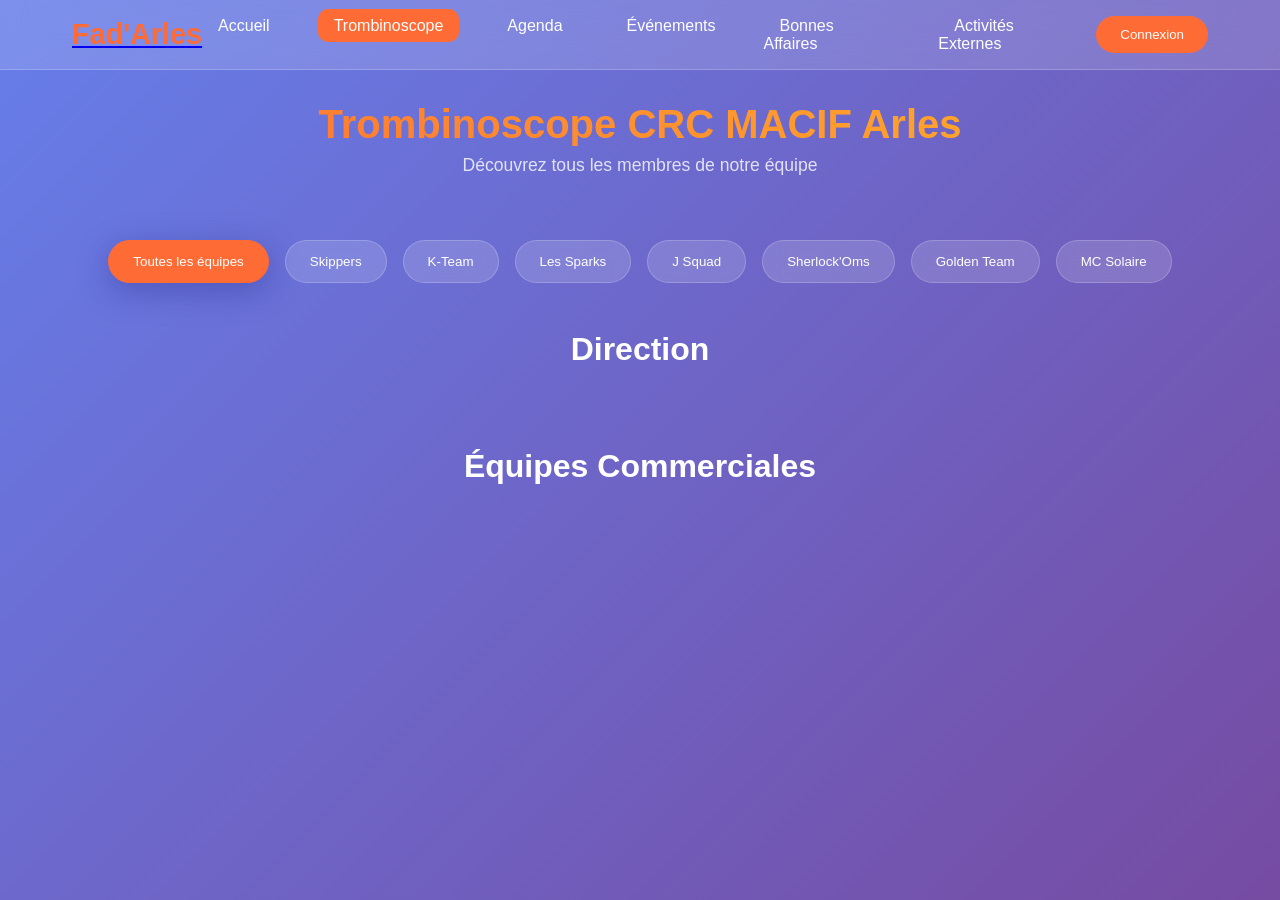
<file: pages/trombinoscope.html>
<!DOCTYPE html>
<html lang="fr">
<head>
    <meta charset="UTF-8">
    <meta name="viewport" content="width=device-width, initial-scale=1.0">
    <title>Trombinoscope - Fad'Arles</title>
    <link rel="stylesheet" href="../css/style.css">
    <link rel="stylesheet" href="../css/trombinoscope.css">
</head>
<body>
    <!-- Navigation principale -->
    <nav class="navbar">
        <div class="nav-container">
            <div class="nav-logo">
                <a href="../index.html"><h2>Fad'Arles</h2></a>
            </div>
            <ul class="nav-menu">
                <li><a href="../index.html">Accueil</a></li>
                <li><a href="trombinoscope.html" class="active">Trombinoscope</a></li>
                <li><a href="agenda.html">Agenda</a></li>
                <li><a href="blog.html">Événements</a></li>
                <li><a href="bonnes-affaires.html">Bonnes Affaires</a></li>
                <li><a href="activites-externes.html">Activités Externes</a></li>
            </ul>
            <div class="auth-section">
                <button id="loginBtn" class="btn-auth">Connexion</button>
                <div id="userProfile" class="user-profile hidden">
                    <span id="userName"></span>
                    <button id="logoutBtn" class="btn-logout">Déconnexion</button>
                </div>
            </div>
        </div>
    </nav>
    <!-- Contenu principal -->
    <main class="main-content">
        <header class="page-header">
            <div class="header-content">
                <h1>Trombinoscope CRC MACIF Arles</h1>
                <p>Découvrez tous les membres de notre équipe</p>
            </div>
        </header>
        <!-- Filtres d'équipe -->
        <section class="team-filters">
            <div class="filters-container">
                <button class="filter-btn active" data-team="all">Toutes les équipes</button>
                <button class="filter-btn" data-team="direction">Skippers</button>
                <button class="filter-btn" data-team="equipe1" data-color="#ff6b35">K-Team</button>
                <button class="filter-btn" data-team="equipe2" data-color="#f7931e">Les Sparks</button>
                <button class="filter-btn" data-team="equipe3" data-color="#ffb627">J Squad</button>
                <button class="filter-btn" data-team="equipe4" data-color="#e74c3c">Sherlock'Oms</button>
                <button class="filter-btn" data-team="equipe5" data-color="#9b59b6">Golden Team</button>
                <button class="filter-btn" data-team="equipe6" data-color="#3498db">MC Solaire</button>
            </div>
        </section>
        <!-- Section Direction -->
        <section class="hierarchy-section" id="direction-section">
            <h2 class="section-title">Direction</h2>
            <div class="employees-grid direction-grid" id="direction-grid">
                <!-- Responsable CRC sera chargé ici -->
            </div>
        </section>
        <!-- Section Équipes -->
        <section class="hierarchy-section" id="teams-section">
            <h2 class="section-title">Équipes Commerciales</h2>
            <div class="teams-container" id="teams-container">
                <!-- Les équipes seront générées dynamiquement -->
            </div>
        </section>
        <!-- Message de chargement -->
        <div id="loading-message" class="loading-message">
            <p>Chargement du trombinoscope...</p>
        </div>
        <!-- Message d'erreur -->
        <div id="error-message" class="error-message hidden">
            <p>Erreur lors du chargement des données. Veuillez réessayer.</p>
        </div>
    </main>
    <!-- Scripts avec diagnostic -->
    <script>
        console.log('🔧 Trombinoscope - Chargement des scripts...');
    </script>
    <script src="../js/data-manager.js"></script>
    <script>
        console.log('📦 DataManager chargé:', typeof window.dataManager);
        if (typeof window.dataManager === 'undefined') {
            console.error('❌ DataManager non chargé !');
        }
    </script>
    <script src="../js/trombinoscope.js"></script>
    <script>
        console.log('👥 Trombinoscope.js chargé');
        // Test de diagnostic
        if (typeof window.dataManager !== 'undefined') {
            window.dataManager.getEmployees().then(emp => {
                console.log(`✅ ${emp.length} employés trouvés pour le trombinoscope`);
            }).catch(err => {
                console.error('❌ Erreur chargement employés trombinoscope:', err);
            });
        }
    </script>
</body>
</html>
</file>
<file: css/style.css>
/* Variables CSS pour les couleurs chaudes et glassmorphing*/
:root {
    --primary-warm: #ff6b35;
    --secondary-warm: #f7931e;
    --accent-warm: #ffb627;
    --background-gradient: linear-gradient(135deg, #667eea 0%, #764ba2 100%);
    --glass-bg: rgba(255, 255, 255, 0.15);
    --glass-border: rgba(255, 255, 255, 0.2);
    --text-primary: #333;
    --text-light: #fff;
    --shadow-glass: 0 8px 32px 0 rgba(31, 38, 135, 0.37);
}

/* Reset et base */
* {
    margin: 0;
    padding: 0;
    box-sizing: border-box;
}

body {
    font-family: 'Segoe UI', Tahoma, Geneva, Verdana, sans-serif;
    background: var(--background-gradient);
    min-height: 100vh;
    color: var(--text-primary);
}

/* Effet glassmorphing de base */
.glass {
    background: var(--glass-bg);
    backdrop-filter: blur(10px);
    -webkit-backdrop-filter: blur(10px);
    border: 1px solid var(--glass-border);
    border-radius: 15px;
    box-shadow: var(--shadow-glass);
}

/* Navigation */
.navbar {
    background: var(--glass-bg);
    backdrop-filter: blur(20px);
    padding: 1rem 0;
    position: sticky;
    top: 0;
    z-index: 1000;
    border-bottom: 1px solid var(--glass-border);
}

.nav-container {
    max-width: 1200px;
    margin: 0 auto;
    display: flex;
    justify-content: space-between;
    align-items: center;
    padding: 0 2rem;
}

.nav-logo h2 {
    color: var(--primary-warm);
    font-size: 1.8rem;
    font-weight: bold;
}

.nav-menu {
    display: flex;
    list-style: none;
    gap: 2rem;
}

.nav-menu a {
    color: var(--text-light);
    text-decoration: none;
    padding: 0.5rem 1rem;
    border-radius: 10px;
    transition: all 0.3s ease;
}

.nav-menu a:hover {
    background: var(--glass-bg);
    transform: translateY(-2px);
}

/* Authentification */
.btn-auth, .btn-logout {
    background: var(--primary-warm);
    color: white;
    border: none;
    padding: 0.7rem 1.5rem;
    border-radius: 25px;
    cursor: pointer;
    transition: all 0.3s ease;
    font-weight: 500;
}

.btn-auth:hover, .btn-logout:hover {
    background: var(--secondary-warm);
    transform: translateY(-2px);
}

/* Section hero */
.hero-section {
    text-align: center;
    padding: 4rem 2rem;
    color: var(--text-light);
}

.hero-content h1 {
    font-size: 3rem;
    margin-bottom: 1rem;
    background: linear-gradient(45deg, var(--primary-warm), var(--accent-warm));
    -webkit-background-clip: text;
    -webkit-text-fill-color: transparent;
    background-clip: text;
}

.hero-content p {
    font-size: 1.2rem;
    opacity: 0.9;
}

/* Cartes d'accès rapide */
.quick-access {
    padding: 2rem;
    max-width: 1200px;
    margin: 0 auto;
}

.cards-container {
    display: grid;
    grid-template-columns: repeat(auto-fit, minmax(280px, 1fr));
    gap: 2rem;
}

.card {
    background: var(--glass-bg);
    backdrop-filter: blur(15px);
    border: 1px solid var(--glass-border);
    border-radius: 20px;
    padding: 2rem;
    text-align: center;
    transition: all 0.3s ease;
    box-shadow: var(--shadow-glass);
    color: var(--text-light);
}

.card:hover {
    transform: translateY(-10px);
    box-shadow: 0 15px 40px 0 rgba(31, 38, 135, 0.5);
}

.card h3 {
    font-size: 1.5rem;
    margin-bottom: 1rem;
    color: var(--accent-warm);
}

.card p {
    margin-bottom: 1.5rem;
    opacity: 0.8;
}

.card-link {
    display: inline-block;
    background: var(--primary-warm);
    color: white;
    text-decoration: none;
    padding: 0.8rem 2rem;
    border-radius: 25px;
    transition: all 0.3s ease;
    font-weight: 500;
}

.card-link:hover {
    background: var(--secondary-warm);
    transform: scale(1.05);
}

/* Modal */
.modal {
    position: fixed;
    top: 0;
    left: 0;
    width: 100%;
    height: 100%;
    background: rgba(0, 0, 0, 0.7);
    display: flex;
    justify-content: center;
    align-items: center;
    z-index: 2000;
}

.modal-content {
    background: var(--glass-bg);
    backdrop-filter: blur(20px);
    border: 1px solid var(--glass-border);
    border-radius: 20px;
    padding: 2rem;
    width: 90%;
    max-width: 400px;
    color: var(--text-light);
}

.modal-content h2 {
    text-align: center;
    margin-bottom: 2rem;
    color: var(--primary-warm);
}

.modal-content input {
    width: 100%;
    padding: 1rem;
    margin-bottom: 1rem;
    border: 1px solid var(--glass-border);
    border-radius: 10px;
    background: rgba(255, 255, 255, 0.1);
    color: var(--text-light);
    font-size: 1rem;
}

.modal-content input::placeholder {
    color: rgba(255, 255, 255, 0.7);
}

.modal-content button {
    width: 100%;
    background: var(--primary-warm);
    color: white;
    border: none;
    padding: 1rem;
    border-radius: 10px;
    font-size: 1rem;
    cursor: pointer;
    transition: all 0.3s ease;
}

.modal-content button:hover {
    background: var(--secondary-warm);
}

.close {
    position: absolute;
    top: 10px;
    right: 20px;
    font-size: 2rem;
    cursor: pointer;
    color: var(--text-light);
}

.hidden {
    display: none !important;
}

/* Responsive */
@media (max-width: 768px) {
    .nav-menu {
        flex-direction: column;
        gap: 1rem;
    }
    
    .hero-content h1 {
        font-size: 2rem;
    }
    
    .cards-container {
        grid-template-columns: 1fr;
    }
}
</file>
<file: css/admin.css>
/* Styles pour l'interface d'administration */

/* Variables globales admin */
:root {
    --admin-primary: #ff6b35;
    --admin-secondary: #f7931e;
    --admin-success: #27ae60;
    --admin-danger: #e74c3c;
    --admin-warning: #f39c12;
    --admin-dark: #2c3e50;
    --admin-light: rgba(255, 255, 255, 0.9);
    --admin-glass: rgba(255, 255, 255, 0.25);
    --admin-glass-border: rgba(255, 255, 255, 0.18);
}

/* Layout principal admin */
.admin-container {
    min-height: calc(100vh - 80px);
    padding: 2rem;
    background: linear-gradient(135deg, #ff6b35 0%, #f7931e 100%);
}

/* Section d'authentification */
.auth-section {
    display: flex;
    justify-content: center;
    align-items: center;
    min-height: 60vh;
}

.auth-card {
    background: var(--admin-glass);
    backdrop-filter: blur(10px);
    border: 1px solid var(--admin-glass-border);
    border-radius: 20px;
    padding: 3rem;
    box-shadow: 0 8px 32px rgba(0, 0, 0, 0.1);
    width: 100%;
    max-width: 400px;
}

.auth-card h2 {
    color: white;
    text-align: center;
    margin-bottom: 2rem;
    font-size: 1.8rem;
}

/* Tableau de bord */
.dashboard-section {
    background: var(--admin-glass);
    backdrop-filter: blur(10px);
    border: 1px solid var(--admin-glass-border);
    border-radius: 20px;
    padding: 2rem;
    box-shadow: 0 8px 32px rgba(0, 0, 0, 0.1);
}

.dashboard-header {
    margin-bottom: 2rem;
}

.dashboard-header h2 {
    color: white;
    font-size: 2rem;
    margin-bottom: 1rem;
}

.stats-cards {
    display: grid;
    grid-template-columns: repeat(auto-fit, minmax(200px, 1fr));
    gap: 1rem;
    margin-bottom: 2rem;
}

.stat-card {
    background: rgba(255, 255, 255, 0.15);
    backdrop-filter: blur(5px);
    border: 1px solid rgba(255, 255, 255, 0.2);
    border-radius: 15px;
    padding: 1.5rem;
    text-align: center;
    color: white;
}

.stat-card h3 {
    font-size: 2.5rem;
    margin-bottom: 0.5rem;
    color: var(--admin-secondary);
}

.stat-card p {
    font-size: 0.9rem;
    opacity: 0.9;
}

/* Navigation admin */
.admin-nav {
    display: flex;
    gap: 1rem;
    margin-bottom: 2rem;
    border-bottom: 2px solid rgba(255, 255, 255, 0.2);
    padding-bottom: 1rem;
}

.admin-nav-btn {
    background: transparent;
    border: 2px solid rgba(255, 255, 255, 0.3);
    color: white;
    padding: 0.75rem 1.5rem;
    border-radius: 25px;
    cursor: pointer;
    transition: all 0.3s ease;
    font-weight: 500;
}

.admin-nav-btn:hover,
.admin-nav-btn.active {
    background: rgba(255, 255, 255, 0.2);
    border-color: white;
    transform: translateY(-2px);
}

/* Sections admin */
.admin-section {
    display: none;
}

.admin-section.active {
    display: block;
}

.section-header {
    display: flex;
    justify-content: space-between;
    align-items: center;
    margin-bottom: 2rem;
}

.section-header h3 {
    color: white;
    font-size: 1.5rem;
}

/* Formulaires */
.form-group {
    margin-bottom: 1.5rem;
}

.form-group label {
    display: block;
    color: white;
    margin-bottom: 0.5rem;
    font-weight: 500;
}

.form-group input,
.form-group select,
.form-group textarea {
    width: 100%;
    padding: 0.75rem;
    border: 2px solid rgba(255, 255, 255, 0.3);
    border-radius: 10px;
    background: rgba(255, 255, 255, 0.1);
    color: white;
    font-size: 1rem;
    transition: all 0.3s ease;
}

.form-group input:focus,
.form-group select:focus,
.form-group textarea:focus {
    outline: none;
    border-color: white;
    background: rgba(255, 255, 255, 0.2);
}

.form-group input::placeholder {
    color: rgba(255, 255, 255, 0.7);
}

.form-group small {
    display: block;
    color: rgba(255, 255, 255, 0.8);
    font-size: 0.8rem;
    margin-top: 0.25rem;
}

.form-row {
    display: grid;
    grid-template-columns: 1fr 1fr;
    gap: 1rem;
}

/* Boutons */
.btn-primary,
.btn-secondary {
    padding: 0.75rem 1.5rem;
    border: none;
    border-radius: 10px;
    cursor: pointer;
    font-weight: 600;
    transition: all 0.3s ease;
    text-decoration: none;
    display: inline-block;
    text-align: center;
}

.btn-primary {
    background: var(--admin-secondary);
    color: white;
}

.btn-primary:hover {
    background: var(--admin-primary);
    transform: translateY(-2px);
    box-shadow: 0 4px 15px rgba(247, 147, 30, 0.4);
}

.btn-secondary {
    background: rgba(255, 255, 255, 0.2);
    color: white;
    border: 2px solid rgba(255, 255, 255, 0.3);
}

.btn-secondary:hover {
    background: rgba(255, 255, 255, 0.3);
    border-color: white;
}

/* Filtres et recherche */
.filters-section {
    display: grid;
    grid-template-columns: 2fr 1fr 1fr;
    gap: 1rem;
    margin-bottom: 2rem;
    padding: 1.5rem;
    background: rgba(255, 255, 255, 0.1);
    border-radius: 15px;
    border: 1px solid rgba(255, 255, 255, 0.2);
}

.search-group, .filter-group, .action-group {
    display: flex;
    flex-direction: column;
    gap: 0.5rem;
}

.search-group label, .filter-group label {
    color: white;
    font-weight: 600;
    font-size: 0.9rem;
    margin-bottom: 0.25rem;
}

.search-group input, .filter-group select {
    margin-bottom: 0;
    padding: 0.75rem;
    border: 2px solid rgba(255, 255, 255, 0.3);
    border-radius: 10px;
    background: rgba(255, 255, 255, 0.1);
    color: white;
    font-size: 1rem;
    transition: all 0.3s ease;
}

.search-group input:focus, .filter-group select:focus {
    outline: none;
    border-color: white;
    background: rgba(255, 255, 255, 0.2);
    box-shadow: 0 0 0 3px rgba(255, 255, 255, 0.1);
}

.search-group input::placeholder {
    color: rgba(255, 255, 255, 0.7);
}

.action-group {
    justify-content: flex-end;
    align-items: flex-end;
}

.action-group button {
    margin-bottom: 0.5rem;
    padding: 0.6rem 1rem;
    font-size: 0.9rem;
}

/* Message "Aucun employé trouvé" */
.no-employees {
    text-align: center;
    padding: 3rem 2rem;
    background: rgba(255, 255, 255, 0.1);
    border-radius: 15px;
    border: 2px dashed rgba(255, 255, 255, 0.3);
    color: white;
}

.no-employees h3 {
    color: white;
    margin-bottom: 1rem;
    font-size: 1.5rem;
}

.no-employees p {
    color: rgba(255, 255, 255, 0.8);
    margin-bottom: 1.5rem;
}

.no-employees button {
    background: var(--admin-warning);
    color: white;
    border: none;
    padding: 0.75rem 1.5rem;
    border-radius: 10px;
    cursor: pointer;
    font-weight: 600;
    transition: all 0.3s ease;
}

.no-employees button:hover {
    transform: translateY(-2px);
    box-shadow: 0 4px 15px rgba(243, 156, 18, 0.4);
}

/* Liste des employés */
.employees-list {
    display: grid;
    gap: 1rem;
}

.employee-card {
    background: rgba(255, 255, 255, 0.15);
    backdrop-filter: blur(5px);
    border: 1px solid rgba(255, 255, 255, 0.2);
    border-radius: 15px;
    padding: 1.5rem;
    display: grid;
    grid-template-columns: 80px 1fr auto;
    gap: 1rem;
    align-items: center;
    transition: all 0.3s ease;
}

.employee-card:hover {
    transform: translateY(-2px);
    box-shadow: 0 4px 15px rgba(0, 0, 0, 0.1);
}

.employee-photo {
    width: 80px;
    height: 80px;
    border-radius: 50%;
    object-fit: cover;
    border: 3px solid white;
}

.employee-info h4 {
    color: white;
    font-size: 1.2rem;
    margin-bottom: 0.25rem;
}

.employee-info p {
    color: rgba(255, 255, 255, 0.8);
    margin-bottom: 0.25rem;
    font-size: 0.9rem;
}

.employee-team {
    padding: 0.25rem 0.75rem;
    border-radius: 15px;
    font-size: 0.8rem;
    font-weight: 600;
    color: white;
}

.employee-actions {
    display: flex;
    gap: 0.5rem;
}

.btn-edit,
.btn-delete {
    padding: 0.5rem;
    border: none;
    border-radius: 8px;
    cursor: pointer;
    font-size: 0.9rem;
    transition: all 0.3s ease;
}

.btn-edit {
    background: var(--admin-warning);
    color: white;
}

.btn-delete {
    background: var(--admin-danger);
    color: white;
}

.btn-edit:hover,
.btn-delete:hover {
    transform: scale(1.05);
}

/* Modal */
.modal {
    position: fixed;
    top: 0;
    left: 0;
    width: 100%;
    height: 100%;
    background: rgba(0, 0, 0, 0.5);
    backdrop-filter: blur(5px);
    z-index: 1000;
    display: flex;
    justify-content: center;
    align-items: center;
    padding: 2rem;
}

.modal-content {
    background: var(--admin-glass);
    backdrop-filter: blur(15px);
    border: 1px solid var(--admin-glass-border);
    border-radius: 20px;
    padding: 2rem;
    width: 100%;
    max-width: 600px;
    max-height: 90vh;
    overflow-y: auto;
    box-shadow: 0 20px 40px rgba(0, 0, 0, 0.2);
}

.modal-header {
    display: flex;
    justify-content: space-between;
    align-items: center;
    margin-bottom: 2rem;
    padding-bottom: 1rem;
    border-bottom: 2px solid rgba(255, 255, 255, 0.2);
}

.modal-header h3 {
    color: white;
    font-size: 1.5rem;
}

.close {
    font-size: 2rem;
    color: white;
    cursor: pointer;
    transition: all 0.3s ease;
}

.close:hover {
    color: var(--admin-danger);
    transform: scale(1.1);
}

.modal-actions {
    display: flex;
    gap: 1rem;
    justify-content: flex-end;
    margin-top: 2rem;
    padding-top: 1rem;
    border-top: 2px solid rgba(255, 255, 255, 0.2);
}

/* Prévisualisation photo */
.photo-preview {
    margin-top: 1rem;
    text-align: center;
}

.photo-preview img {
    max-width: 150px;
    max-height: 150px;
    border-radius: 50%;
    border: 3px solid white;
}

/* Notifications */
.notification {
    position: fixed;
    top: 20px;
    right: 20px;
    background: var(--admin-success);
    color: white;
    padding: 1rem 1.5rem;
    border-radius: 10px;
    box-shadow: 0 4px 15px rgba(0, 0, 0, 0.2);
    z-index: 2000;
    display: flex;
    align-items: center;
    gap: 1rem;
    min-width: 300px;
}

.notification.error {
    background: var(--admin-danger);
}

.notification.warning {
    background: var(--admin-warning);
}

.notification-close {
    cursor: pointer;
    font-size: 1.2rem;
    opacity: 0.8;
}

.notification-close:hover {
    opacity: 1;
}

/* Messages d'erreur */
.error-message {
    background: rgba(231, 76, 60, 0.2);
    border: 1px solid rgba(231, 76, 60, 0.4);
    color: white;
    padding: 1rem;
    border-radius: 10px;
    margin-top: 1rem;
    text-align: center;
}

/* Couleurs des équipes */
.team-direction { background: #2c3e50; }
.team-1 { background: #ff6b35; }
.team-2 { background: #f7931e; }
.team-3 { background: #ffb627; }
.team-4 { background: #e74c3c; }
.team-5 { background: #9b59b6; }
.team-6 { background: #3498db; }

/* Grille des équipes */
.teams-grid {
    display: grid;
    grid-template-columns: repeat(auto-fit, minmax(250px, 1fr));
    gap: 1.5rem;
}

.team-card {
    background: rgba(255, 255, 255, 0.15);
    backdrop-filter: blur(5px);
    border: 1px solid rgba(255, 255, 255, 0.2);
    border-radius: 15px;
    padding: 1.5rem;
    text-align: center;
    transition: all 0.3s ease;
}

.team-card:hover {
    transform: translateY(-5px);
    box-shadow: 0 10px 25px rgba(0, 0, 0, 0.1);
}

.team-logo {
    width: 80px;
    height: 80px;
    margin: 0 auto 1rem;
    border-radius: 50%;
    display: flex;
    align-items: center;
    justify-content: center;
    font-size: 2rem;
    color: white;
    font-weight: bold;
}

.team-card h4 {
    color: white;
    margin-bottom: 0.5rem;
}

.team-card p {
    color: rgba(255, 255, 255, 0.8);
    font-size: 0.9rem;
}

/* Paramètres */
.settings-content {
    color: white;
}

.settings-group {
    background: rgba(255, 255, 255, 0.1);
    border-radius: 15px;
    padding: 2rem;
    margin-bottom: 2rem;
}

.settings-group h4 {
    color: white;
    margin-bottom: 1.5rem;
    font-size: 1.2rem;
}

/* Responsive */
@media (max-width: 768px) {
    .admin-container {
        padding: 1rem;
    }
    
    .filters-section {
        grid-template-columns: 1fr;
    }
    
    .employee-card {
        grid-template-columns: 1fr;
        text-align: center;
    }
    
    .form-row {
        grid-template-columns: 1fr;
    }
    
    .modal-content {
        margin: 1rem;
        padding: 1.5rem;
    }
    
    .admin-nav {
        flex-direction: column;
    }
    
    .stats-cards {
        grid-template-columns: 1fr;
    }
}
</file>
<file: css/trombinoscope.css>
/* Styles spécifiques pour le trombinoscope */
/* Version originale fonctionnelle */

.page-header {
    text-align: center;
    padding: 2rem 0;
    margin-bottom: 2rem;
}

.header-content h1 {
    font-size: 2.5rem;
    background: linear-gradient(45deg, var(--primary-warm), var(--accent-warm));
    -webkit-background-clip: text;
    -webkit-text-fill-color: transparent;
    background-clip: text;
    margin-bottom: 0.5rem;
}

.header-content p {
    color: var(--text-light);
    opacity: 0.8;
    font-size: 1.1rem;
}

/* Filtres d'équipe */
.team-filters {
    margin-bottom: 3rem;
    padding: 0 2rem;
}

.filters-container {
    display: flex;
    justify-content: center;
    flex-wrap: wrap;
    gap: 1rem;
    max-width: 1200px;
    margin: 0 auto;
}

.filter-btn {
    background: var(--glass-bg);
    backdrop-filter: blur(10px);
    border: 1px solid var(--glass-border);
    color: var(--text-light);
    padding: 0.8rem 1.5rem;
    border-radius: 25px;
    cursor: pointer;
    transition: all 0.3s ease;
    font-weight: 500;
    white-space: nowrap;
}

.filter-btn:hover {
    transform: translateY(-2px);
    box-shadow: var(--shadow-glass);
}

.filter-btn.active {
    background: var(--primary-warm);
    border-color: var(--primary-warm);
    box-shadow: var(--shadow-glass);
}

/* Sections hiérarchiques */
.hierarchy-section {
    margin-bottom: 3rem;
    padding: 0 2rem;
}

.section-title {
    text-align: center;
    font-size: 2rem;
    color: var(--text-light);
    margin-bottom: 2rem;
    font-weight: 600;
}

/* Grille direction */
.direction-grid {
    display: flex;
    justify-content: center;
    margin-bottom: 3rem;
}

/* Container des équipes */
.teams-container {
    display: grid;
    grid-template-columns: repeat(auto-fit, minmax(300px, 1fr));
    gap: 2rem;
    max-width: 1200px;
    margin: 0 auto;
}

/* Cartes d'équipe */
.team-card {
    background: var(--glass-bg);
    backdrop-filter: blur(10px);
    border: 2px solid var(--glass-border);
    border-radius: 20px;
    overflow: hidden;
    transition: all 0.3s ease;
}

.team-card:hover {
    transform: translateY(-5px);
    box-shadow: var(--shadow-glass);
}

/* En-tête d'équipe avec logo */
.team-header {
    display: flex;
    align-items: center;
    gap: 1rem;
    padding: 1.5rem;
    color: white;
    font-weight: 600;
}

.team-logo {
    width: 40px;
    height: 40px;
    border-radius: 50%;
    background: rgba(255, 255, 255, 0.2);
    padding: 5px;
    flex-shrink: 0;
}

.team-title {
    font-size: 1.3rem;
    margin: 0;
}

/* Employés de l'équipe */
.team-employees {
    padding: 1.5rem;
    display: grid;
    grid-template-columns: repeat(auto-fit, minmax(80px, 1fr));
    gap: 1rem;
}

.mini-employee-card {
    text-align: center;
    transition: all 0.3s ease;
    cursor: pointer;
}

.mini-employee-card:hover {
    transform: scale(1.05);
}

.mini-employee-photo {
    width: 60px;
    height: 60px;
    border-radius: 50%;
    overflow: hidden;
    margin: 0 auto 0.5rem;
    border: 2px solid var(--glass-border);
}

.mini-employee-photo img {
    width: 100%;
    height: 100%;
    object-fit: cover;
}

.mini-employee-name {
    font-size: 0.8rem;
    color: var(--text-light);
    margin: 0;
    line-height: 1.2;
}

/* Grille pour employés d'équipe */
.team-employees-grid {
    display: grid;
    grid-template-columns: repeat(auto-fit, minmax(250px, 1fr));
    gap: 2rem;
    max-width: 1200px;
    margin: 0 auto;
}

/* Cartes d'employé principales */
.employee-card {
    background: var(--glass-bg);
    backdrop-filter: blur(10px);
    border: 2px solid var(--glass-border);
    border-radius: 20px;
    padding: 2rem;
    text-align: center;
    transition: all 0.3s ease;
    position: relative;
    overflow: hidden;
}

.employee-card:hover {
    transform: translateY(-5px);
    box-shadow: var(--shadow-glass);
}

.employee-card::before {
    content: '';
    position: absolute;
    top: 0;
    left: 0;
    right: 0;
    height: 4px;
    background: linear-gradient(90deg, var(--primary-warm), var(--accent-warm));
    opacity: 0;
    transition: opacity 0.3s ease;
}

.employee-card:hover::before {
    opacity: 1;
}

.employee-photo {
    width: 120px;
    height: 120px;
    border-radius: 50%;
    overflow: hidden;
    margin: 0 auto 1.5rem;
    border: 4px solid var(--glass-border);
    transition: all 0.3s ease;
}

.employee-card:hover .employee-photo {
    border-color: var(--primary-warm);
}

.employee-photo img {
    width: 100%;
    height: 100%;
    object-fit: cover;
}

.employee-info {
    color: var(--text-light);
}

.employee-name {
    font-size: 1.3rem;
    font-weight: 600;
    margin-bottom: 0.5rem;
    color: var(--text-primary);
}

.employee-position {
    font-size: 1rem;
    margin-bottom: 1rem;
    opacity: 0.8;
}

.employee-email {
    display: inline-block;
    color: var(--primary-warm);
    text-decoration: none;
    padding: 0.5rem 1rem;
    border: 1px solid var(--primary-warm);
    border-radius: 25px;
    transition: all 0.3s ease;
    font-size: 0.9rem;
}

.employee-email:hover {
    background: var(--primary-warm);
    color: white;
}

/* Style spécial pour responsable */
.employee-card.responsable {
    background: linear-gradient(135deg, var(--primary-warm), var(--secondary-warm));
    border: none;
    color: white;
}

.employee-card.responsable .employee-name,
.employee-card.responsable .employee-position,
.employee-card.responsable .employee-email {
    color: white;
    opacity: 1;
}

/* Messages de statut */
.loading-message,
.error-message {
    text-align: center;
    padding: 2rem;
    color: var(--text-light);
}

.error-message {
    background: rgba(231, 76, 60, 0.2);
    border: 1px solid rgba(231, 76, 60, 0.3);
    border-radius: 10px;
    margin: 2rem;
}

/* Responsive */
@media (max-width: 768px) {
    .filters-container {
        flex-direction: column;
        align-items: center;
    }
    
    .teams-container {
        grid-template-columns: 1fr;
    }
    
    .team-employees-grid {
        grid-template-columns: repeat(auto-fit, minmax(100px, 1fr));
    }
    
    .employee-photo {
        width: 60px;
        height: 60px;
    }
    
    .header-content h1 {
        font-size: 2rem;
    }
    
    /* Responsive pour les logos */
    .team-header {
        flex-direction: column;
        gap: 0.5rem;
    }
    
    .team-logo {
        width: 35px;
        height: 35px;
    }
}

/* Animation d'apparition */
@keyframes fadeInUp {
    from {
        opacity: 0;
        transform: translateY(20px);
    }
    to {
        opacity: 1;
        transform: translateY(0);
    }
}

.employee-card {
    animation: fadeInUp 0.6s ease-out;
}

.team-section {
    animation: fadeInUp 0.8s ease-out;
}

/* Lien actif dans la navigation */
.nav-menu a.active {
    background: var(--primary-warm);
    color: white;
}
</file>
